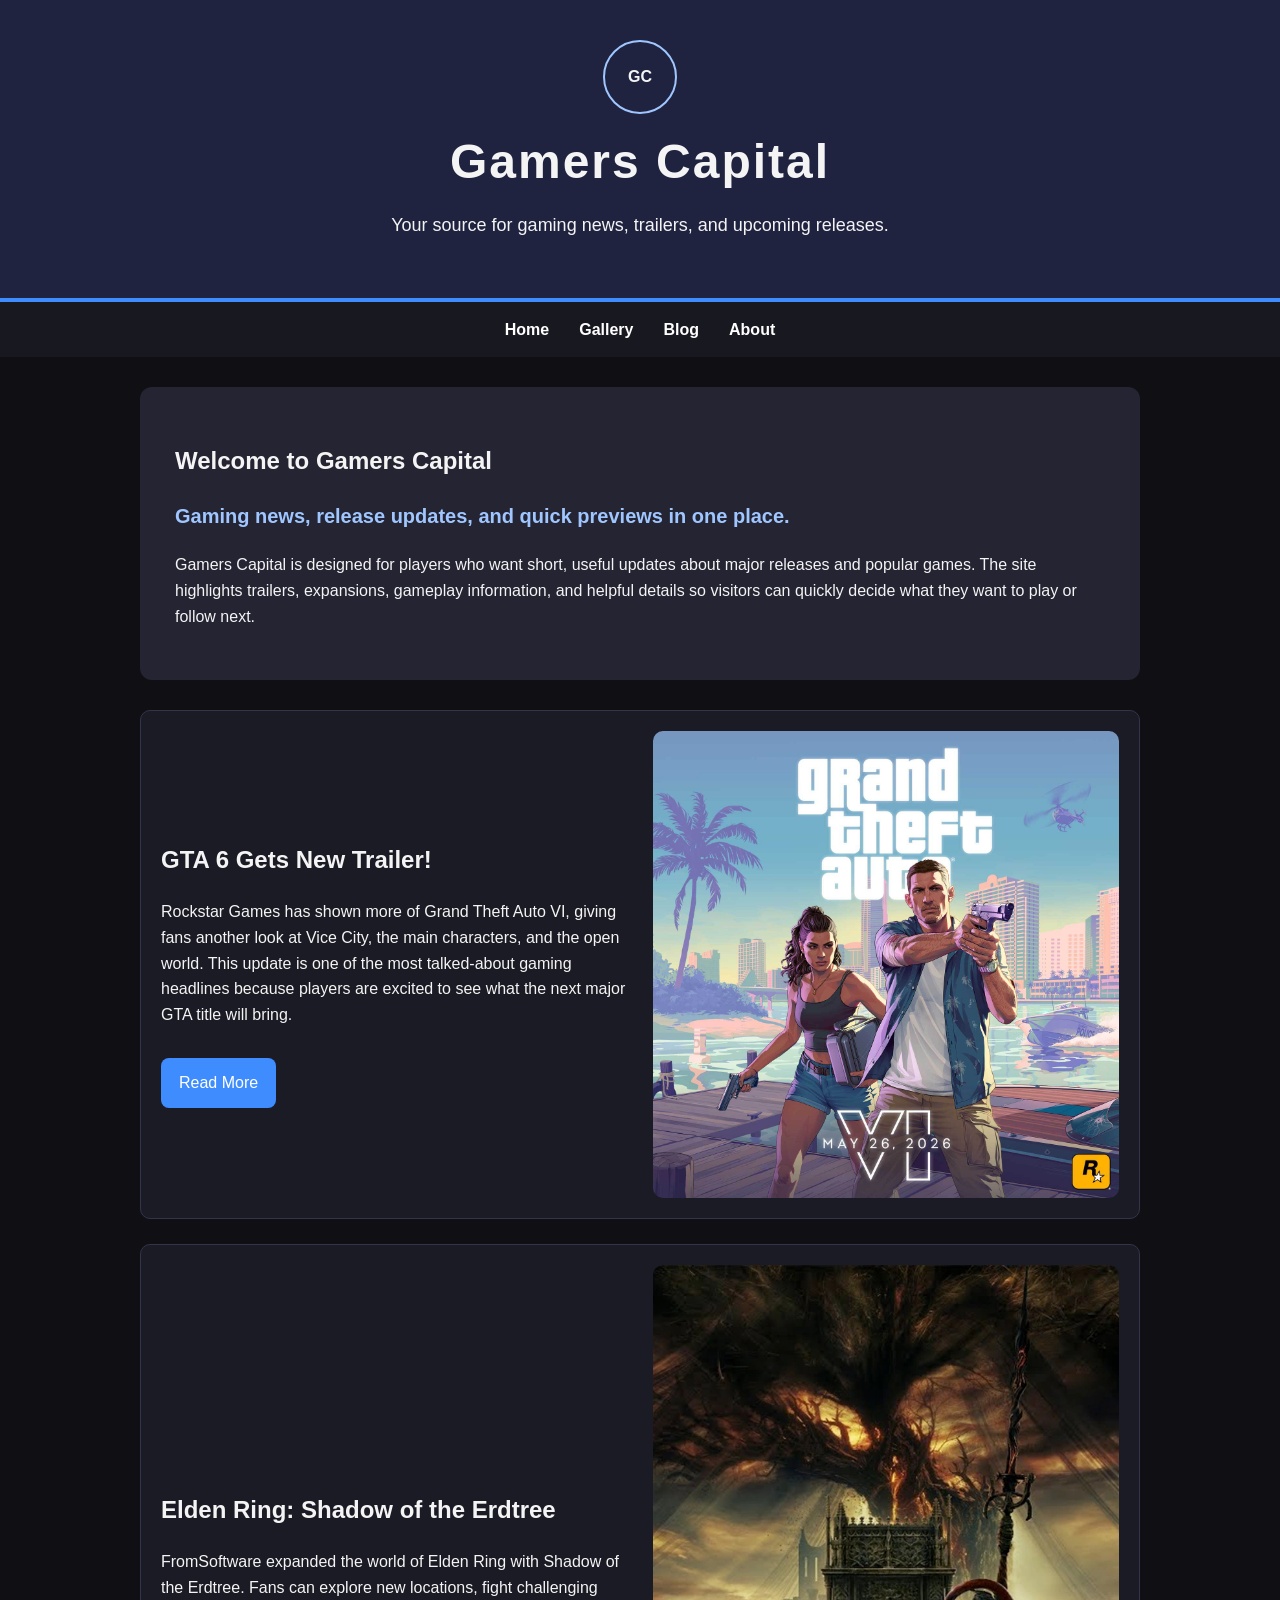
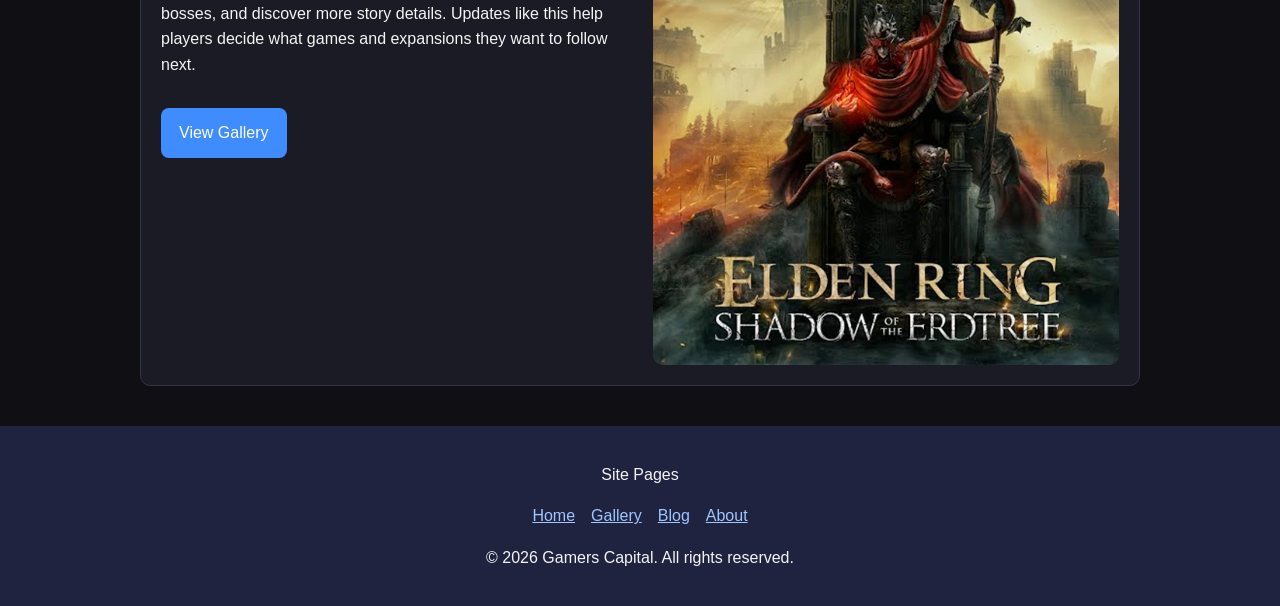
<file: index.html>
<!DOCTYPE html>
<html lang="en">
<head>
  <!-- Google tag (gtag.js) -->
<script async src="https://www.googletagmanager.com/gtag/js?id=G-1BRS3ERC8Q"></script>
<script>
  window.dataLayer = window.dataLayer || [];
  function gtag(){dataLayer.push(arguments);}
  gtag('js', new Date());

  gtag('config', 'G-1BRS3ERC8Q');
</script>
<meta charset="UTF-8">
<meta name="viewport" content="width=device-width, initial-scale=1.0">
<meta name="description" content="Gamers Capital covers gaming news, upcoming releases, gameplay previews, and game updates.">
<meta name="keywords" content="gaming news, video games, trailers, game reviews, GTA 6, Elden Ring">
<meta name="author" content="bwrate">
<title>Gamers Capital | Home</title>
<link rel="stylesheet" href="style.css"> 
</head>
<body>
<header><div class="logo-box">GC</div><div class="title-box"><h1>Gamers Capital</h1><p>Your source for gaming news, trailers, and upcoming releases.</p></div></header>
<nav><ul><li><a href="index.html">Home</a></li><li><a href="gallery.html">Gallery</a></li><li><a href="blog.html">Blog</a></li><li><a href="about.html">About</a></li></ul></nav>
<main>
<section class="hero"><h2>Welcome to Gamers Capital</h2><p class="tagline">Gaming news, release updates, and quick previews in one place.</p><p>Gamers Capital is designed for players who want short, useful updates about major releases and popular games. The site highlights trailers, expansions, gameplay information, and helpful details so visitors can quickly decide what they want to play or follow next.</p></section>
<section class="news-card"><div class="news-text"><h2>GTA 6 Gets New Trailer!</h2><p>Rockstar Games has shown more of Grand Theft Auto VI, giving fans another look at Vice City, the main characters, and the open world. This update is one of the most talked-about gaming headlines because players are excited to see what the next major GTA title will bring.</p><a class="button" href="https://www.rockstargames.com/VI" target="_blank" rel="noopener">Read More</a></div><div class="image-box"><img src="images/gta6.jpg" alt="Grand Theft Auto VI promotional artwork"></div></section>
<section class="news-card"><div class="news-text"><h2>Elden Ring: Shadow of the Erdtree</h2><p>FromSoftware expanded the world of Elden Ring with Shadow of the Erdtree. Fans can explore new locations, fight challenging bosses, and discover more story details. Updates like this help players decide what games and expansions they want to follow next.</p><a class="button" href="gallery.html">View Gallery</a></div><div class="image-box"><img src="images/Elden_Ring_Shadow_of_the_Erdtree.webp" alt="Elden Ring Shadow of the Erdtree promotional artwork"></div></section>
</main><footer><div class="footer-grid"><p class="footer-heading">Site Pages</p><a href="index.html">Home</a><a href="gallery.html">Gallery</a><a href="blog.html">Blog</a><a href="about.html">About</a><p>&copy; 2026 Gamers Capital. All rights reserved.</p></div></footer>
</body>
</html>
</file>
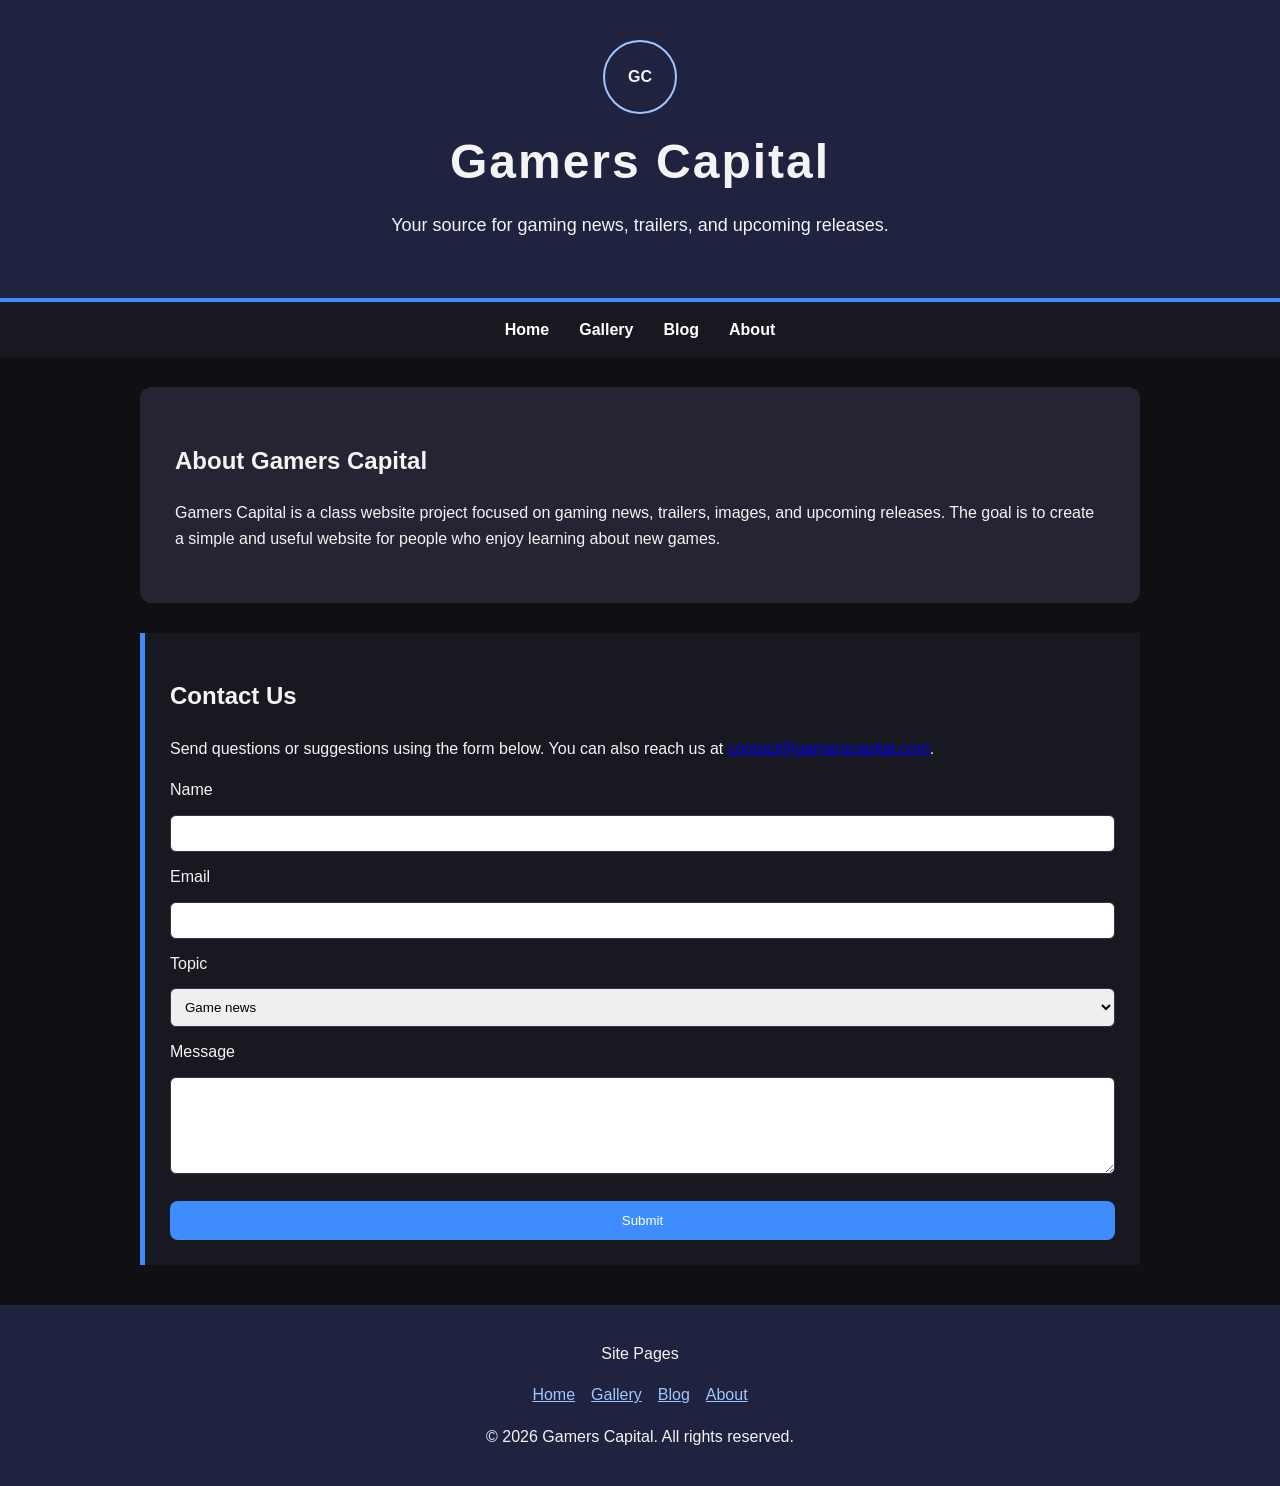
<file: about.html>
<!DOCTYPE html>
<html lang="en">
<head>
  <!-- Google tag (gtag.js) -->
<script async src="https://www.googletagmanager.com/gtag/js?id=G-1BRS3ERC8Q"></script>
<script>
  window.dataLayer = window.dataLayer || [];
  function gtag(){dataLayer.push(arguments);}
  gtag('js', new Date());

  gtag('config', 'G-1BRS3ERC8Q');
</script>
<meta charset="UTF-8">
<meta name="viewport" content="width=device-width, initial-scale=1.0">
<meta name="description" content="About and contact page for Gamers Capital.">
<meta name="keywords" content="gaming news, video games, trailers, game reviews, GTA 6, Elden Ring">
<meta name="author" content="bwrate">
<title>Gamers Capital | About</title>
<link rel="stylesheet" href="style.css">
</head>
<body>
<header><div class="logo-box">GC</div><div class="title-box"><h1>Gamers Capital</h1><p>Your source for gaming news, trailers, and upcoming releases.</p></div></header>
<nav><ul><li><a href="index.html">Home</a></li><li><a href="gallery.html">Gallery</a></li><li><a href="blog.html">Blog</a></li><li><a href="about.html">About</a></li></ul></nav>
<main><section class="hero"><h2>About Gamers Capital</h2><p>Gamers Capital is a class website project focused on gaming news, trailers, images, and upcoming releases. The goal is to create a simple and useful website for people who enjoy learning about new games.</p></section>
<section class="preview"><h2>Contact Us</h2><p>Send questions or suggestions using the form below. You can also reach us at <a href="contact.html">contact@gamerscapital.com</a>.</p><form action="#" method="post"><label for="name">Name</label><input type="text" id="name" name="name" required><label for="email">Email</label><input type="email" id="email" name="email" required><label for="topic">Topic</label><select id="topic" name="topic"><option>Game news</option><option>Review suggestion</option><option>Website feedback</option></select><label for="message">Message</label><textarea id="message" name="message" rows="5" required></textarea><button class="button" type="submit">Submit</button></form></section></main><footer><div class="footer-grid"><p class="footer-heading">Site Pages</p><a href="index.html">Home</a><a href="gallery.html">Gallery</a><a href="blog.html">Blog</a><a href="about.html">About</a><p>&copy; 2026 Gamers Capital. All rights reserved.</p></div></footer>
</body>
</html>
</file>
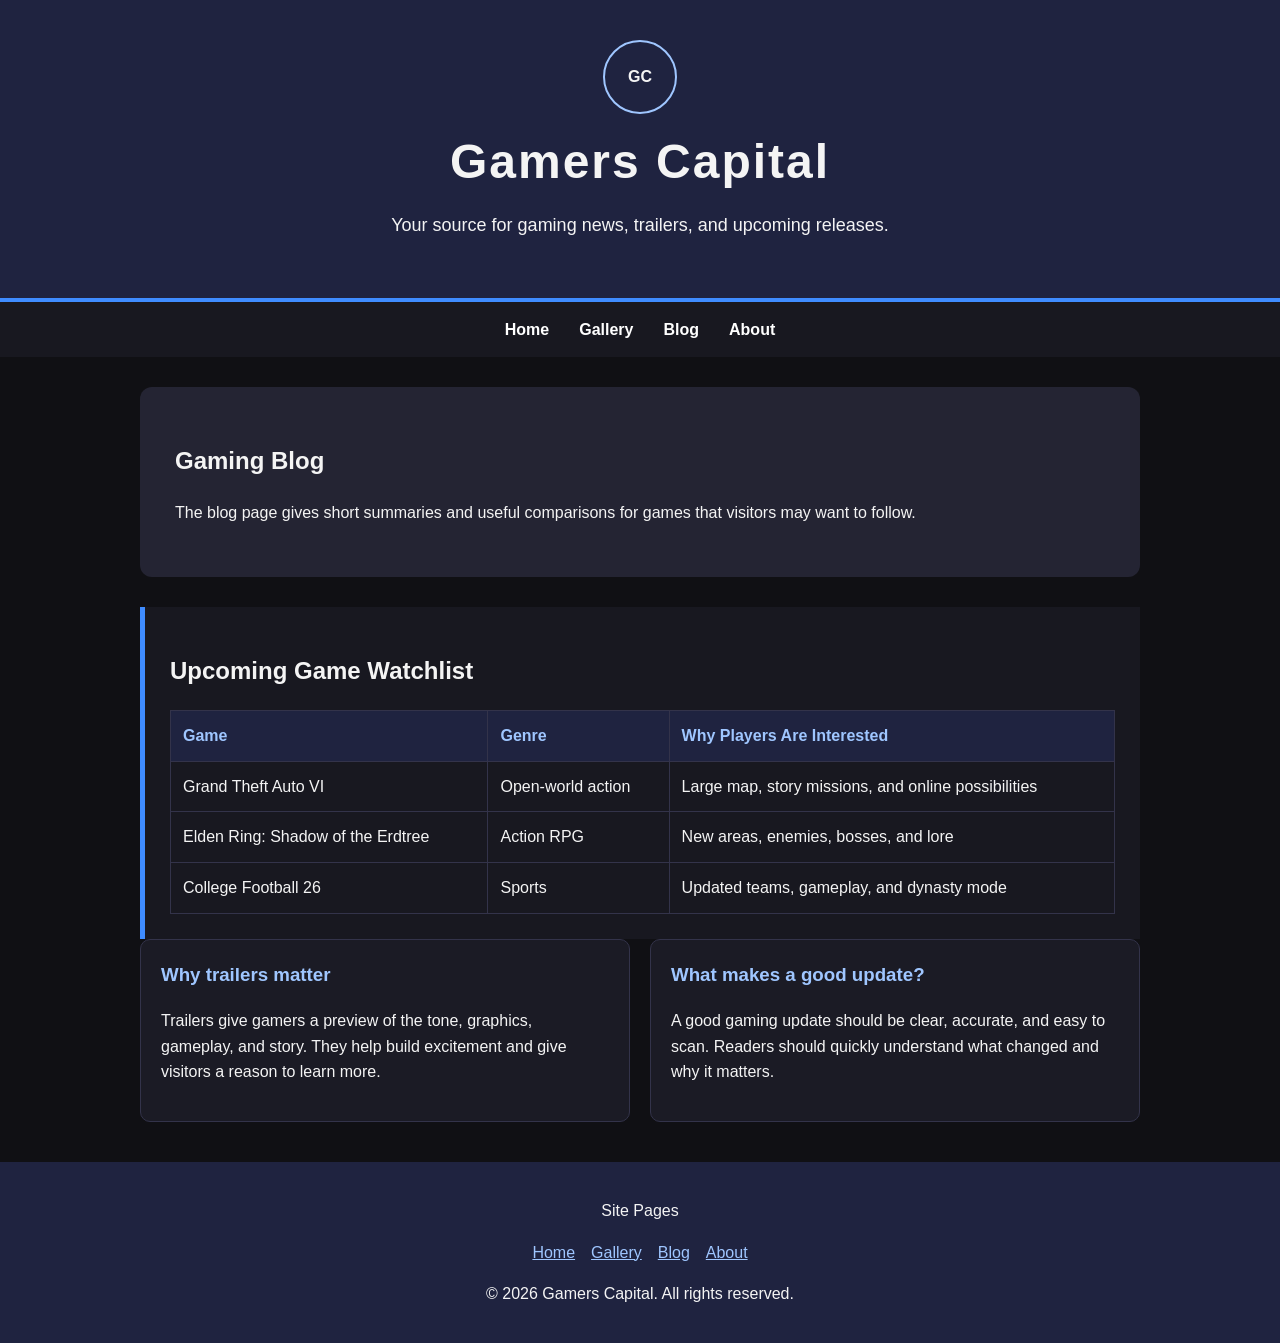
<file: blog.html>
<!DOCTYPE html>
<html lang="en">
<head>
  <!-- Google tag (gtag.js) -->
<script async src="https://www.googletagmanager.com/gtag/js?id=G-1BRS3ERC8Q"></script>
<script>
  window.dataLayer = window.dataLayer || [];
  function gtag(){dataLayer.push(arguments);}
  gtag('js', new Date());

  gtag('config', 'G-1BRS3ERC8Q');
</script>
<meta charset="UTF-8">
<meta name="viewport" content="width=device-width, initial-scale=1.0">
<meta name="description" content="Blog page with gaming updates, release dates, and comparison table.">
<meta name="keywords" content="gaming news, video games, trailers, game reviews, GTA 6, Elden Ring">
<meta name="author" content="bwrate">
<title>Gamers Capital | Blog</title>
<link rel="stylesheet" href="style.css">
</head>
<body>
<header><div class="logo-box">GC</div><div class="title-box"><h1>Gamers Capital</h1><p>Your source for gaming news, trailers, and upcoming releases.</p></div></header>
<nav><ul><li><a href="index.html">Home</a></li><li><a href="gallery.html">Gallery</a></li><li><a href="blog.html">Blog</a></li><li><a href="about.html">About</a></li></ul></nav>
<main><section class="hero"><h2>Gaming Blog</h2><p>The blog page gives short summaries and useful comparisons for games that visitors may want to follow.</p></section>
<section class="preview"><h2>Upcoming Game Watchlist</h2><table><thead><tr><th>Game</th><th>Genre</th><th>Why Players Are Interested</th></tr></thead><tbody><tr><td>Grand Theft Auto VI</td><td>Open-world action</td><td>Large map, story missions, and online possibilities</td></tr><tr><td>Elden Ring: Shadow of the Erdtree</td><td>Action RPG</td><td>New areas, enemies, bosses, and lore</td></tr><tr><td>College Football 26</td><td>Sports</td><td>Updated teams, gameplay, and dynasty mode</td></tr></tbody></table></section>
<section class="card-container"><article class="card"><h3>Why trailers matter</h3><p>Trailers give gamers a preview of the tone, graphics, gameplay, and story. They help build excitement and give visitors a reason to learn more.</p></article><article class="card"><h3>What makes a good update?</h3><p>A good gaming update should be clear, accurate, and easy to scan. Readers should quickly understand what changed and why it matters.</p></article></section></main><footer><div class="footer-grid"><p class="footer-heading">Site Pages</p><a href="index.html">Home</a><a href="gallery.html">Gallery</a><a href="blog.html">Blog</a><a href="about.html">About</a><p>&copy; 2026 Gamers Capital. All rights reserved.</p></div></footer>
</body>
</html>
</file>
<file: style.css>
body{margin:0;font-family:Arial,Helvetica,sans-serif;background-color:#101014;color:#f4f4f4;line-height:1.6;}header{background-color:#1f2340;text-align:center;padding:40px 20px;border-bottom:4px solid #3f8cff;}header h1{margin:0;font-size:48px;letter-spacing:2px;}header p{font-size:18px;margin-top:10px;}.logo-box{border:2px solid #9fc6ff;border-radius:50%;display:inline-flex;align-items:center;justify-content:center;width:70px;height:70px;font-weight:bold;margin-bottom:10px;}nav{background-color:#181820;text-align:center;padding:15px;}nav ul{list-style:none;margin:0;padding:0;}nav li{display:inline-block;}nav a{color:#fff;text-decoration:none;margin:0 15px;font-weight:bold;}nav a:hover{color:#3f8cff;}main{max-width:1000px;margin:30px auto;padding:0 20px;}.hero{background-color:#242433;padding:35px;border-radius:12px;margin-bottom:30px;}.tagline{color:#9fc6ff;font-size:20px;font-weight:bold;}.button{display:inline-block;background-color:#3f8cff;color:#fff;padding:12px 18px;border-radius:8px;text-decoration:none;margin-top:15px;border:none;cursor:pointer;}.button:hover{background-color:#2367c8;}.news-card{display:flex;gap:25px;align-items:center;background-color:#1b1b25;border:1px solid #33334a;border-radius:10px;padding:20px;margin-bottom:25px;}.news-text{flex:1;}.image-box{flex:1;}.image-box img,.card img{width:100%;border-radius:10px;display:block;}.card-container{display:flex;gap:20px;flex-wrap:wrap;}.card{background-color:#1b1b25;border:1px solid #33334a;border-radius:10px;padding:20px;flex:1;min-width:220px;}.card h3{color:#9fc6ff;margin-top:0;}.preview{background-color:#181820;padding:25px;border-left:5px solid #3f8cff;margin-top:30px;}table{width:100%;border-collapse:collapse;margin-top:15px;}th,td{border:1px solid #33334a;padding:12px;text-align:left;}th{background-color:#1f2340;color:#9fc6ff;}form{display:grid;gap:12px;}input,select,textarea{padding:10px;border-radius:6px;border:1px solid #33334a;}footer{background-color:#1f2340;text-align:center;padding:20px;margin-top:40px;}footer a{color:#9fc6ff;margin:0 8px;}@media(max-width:700px){.news-card{flex-direction:column;}header h1{font-size:36px;}nav li{display:block;margin:8px 0;}}
</file>
